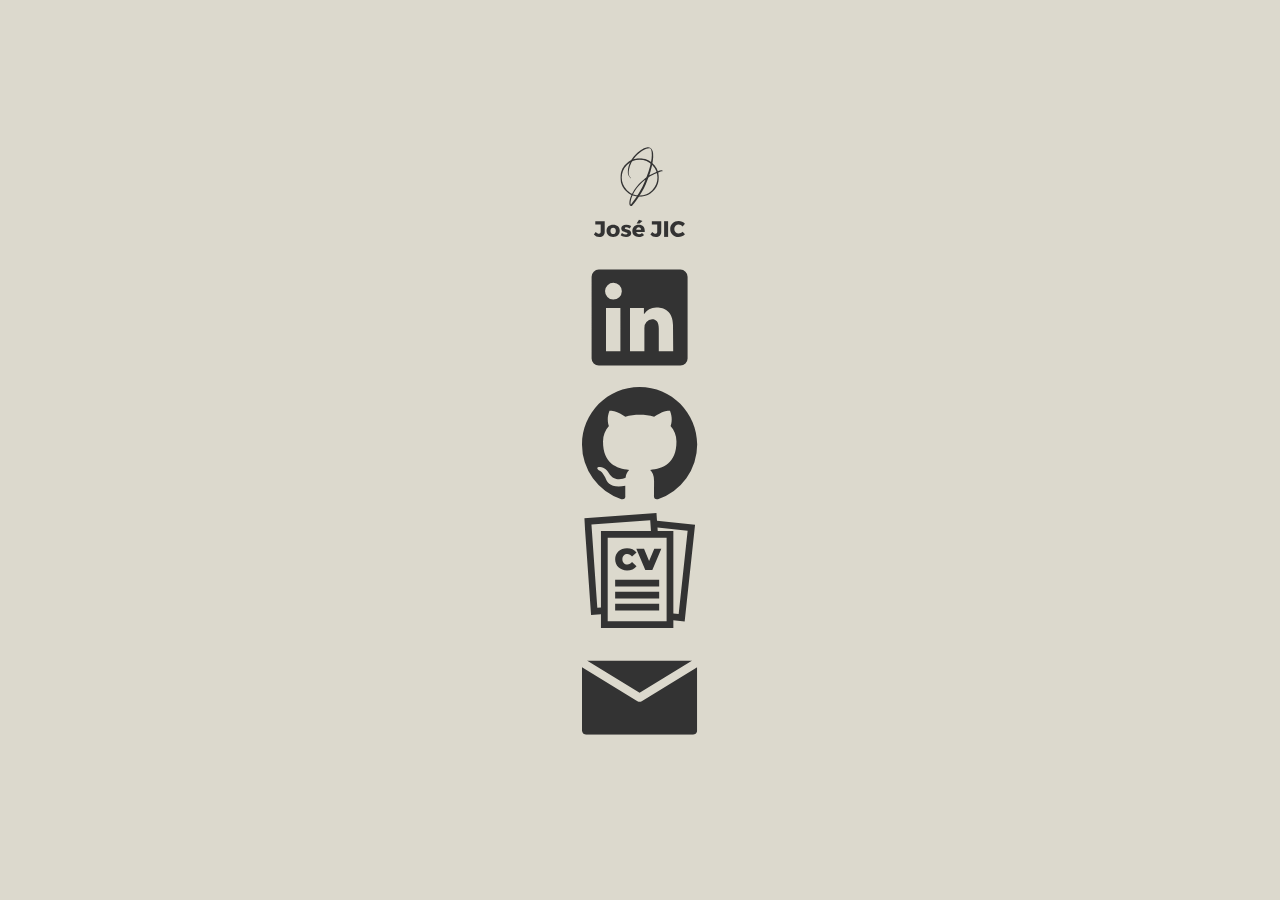
<file: index.html>
<!DOCTYPE html>
<html lang="es">
  <head>
    <meta charset="UTF-8" />
    <title>Menú | José JIC</title>
    <link rel="icon" type="image/svg" href="assets/css/landing.css" />
    <link rel="stylesheet" href="./assets/css/landing.css" />
    <link rel="preconnect" href="https://fonts.googleapis.com" />
    <link rel="preconnect" href="https://fonts.gstatic.com" crossorigin />
    <link
      href="https://fonts.googleapis.com/css2?family=Montserrat:wght@300;400;500;700&family=Open+Sans:wght@300;400;700&display=swap"
      rel="stylesheet"
    />
  </head>
  <body>
    <ul>
      <li>
        <a target="_blank" href="portfolio.html" data-text="Portfolio"
          ><svg
            xmlns="http://www.w3.org/2000/svg"
            xmlns:xlink="http://www.w3.org/1999/xlink"
            zoomAndPan="magnify"
            viewBox="0 0 375 374.999991"
            preserveAspectRatio="xMidYMid meet"
            version="1.0"
          >
            <defs>
              <g />
              <clipPath id="04015344ab">
                <path
                  d="M 124.894531 82.558594 L 250.144531 82.558594 L 250.144531 207.808594 L 124.894531 207.808594 Z M 124.894531 82.558594 "
                  clip-rule="nonzero"
                />
              </clipPath>
              <clipPath id="a1041c325a">
                <path
                  d="M 187.519531 82.558594 C 152.933594 82.558594 124.894531 110.59375 124.894531 145.183594 C 124.894531 179.769531 152.933594 207.808594 187.519531 207.808594 C 222.105469 207.808594 250.144531 179.769531 250.144531 145.183594 C 250.144531 110.59375 222.105469 82.558594 187.519531 82.558594 Z M 187.519531 82.558594 "
                  clip-rule="nonzero"
                />
              </clipPath>
            </defs>
            <g clip-path="url(#04015344ab)">
              <g clip-path="url(#a1041c325a)">
                <path
                  stroke-linecap="butt"
                  transform="matrix(0.750281, 0, 0, 0.750281, 124.894273, 82.556692)"
                  fill="none"
                  stroke-linejoin="miter"
                  d="M 83.469102 0.00253448 C 37.371773 0.00253448 0.000344073 37.368757 0.000344073 83.471292 C 0.000344073 129.568621 37.371773 166.940049 83.469102 166.940049 C 129.566431 166.940049 166.937859 129.568621 166.937859 83.471292 C 166.937859 37.368757 129.566431 0.00253448 83.469102 0.00253448 Z M 83.469102 0.00253448 "
                  stroke="currentColor"
                  stroke-width="12"
                  stroke-opacity="1"
                  stroke-miterlimit="4"
                />
              </g>
            </g>
            <g fill="currentColor" fill-opacity="1">
              <g transform="translate(149.262079, 196.873579)">
                <g>
                  <path
                    d="M 11.683594 41.117188 C 13.03125 41.117188 13.707031 39.546875 14.605469 38.871094 L 14.828125 38.648438 C 18.875 33.929688 22.695312 29.210938 26.289062 24.265625 C 33.253906 14.828125 39.769531 5.167969 45.386719 -4.941406 C 49.882812 -12.582031 54.152344 -20.445312 57.746094 -28.535156 C 60.890625 -35.726562 63.8125 -42.917969 66.285156 -50.332031 C 66.734375 -51.679688 67.632812 -52.578125 68.980469 -53.476562 C 72.125 -55.5 75.496094 -57.519531 79.09375 -59.320312 C 84.257812 -62.015625 89.652344 -64.261719 95.269531 -66.507812 C 101.785156 -69.207031 104.929688 -70.554688 110.546875 -72.125 C 111.671875 -72.574219 113.019531 -72.800781 113.917969 -73.472656 C 112.570312 -75.273438 110.773438 -75.945312 108.527344 -75.273438 C 101.785156 -73.472656 100.886719 -73.472656 94.144531 -70.777344 C 87.179688 -68.082031 80.441406 -64.710938 73.699219 -61.117188 L 70.328125 -59.320312 C 69.878906 -59.992188 70.105469 -60.667969 70.328125 -61.117188 L 73.699219 -71.453125 C 77.070312 -82.910156 79.542969 -94.59375 81.339844 -106.730469 C 82.460938 -114.367188 83.136719 -122.234375 82.238281 -130.097656 C 82.011719 -132.121094 81.789062 -133.917969 81.339844 -135.9375 C 80.441406 -140.882812 77.519531 -144.703125 73.699219 -148.074219 C 71.003906 -150.320312 67.855469 -151.21875 64.261719 -150.769531 C 60.21875 -150.09375 56.171875 -148.746094 52.351562 -146.949219 C 44.9375 -143.355469 38.199219 -138.636719 31.90625 -133.242188 C 21.570312 -124.253906 13.257812 -113.695312 7.414062 -101.335938 C 2.921875 -91.898438 0.226562 -82.238281 0 -71.902344 C -0.226562 -68.53125 0 -65.386719 0.898438 -62.238281 C 2.246094 -57.519531 4.492188 -53.476562 8.3125 -50.554688 C 9.210938 -49.882812 10.109375 -49.207031 11.234375 -49.433594 C 11.234375 -49.433594 11.011719 -49.433594 11.011719 -49.433594 L 10.335938 -50.105469 C 7.414062 -52.351562 5.617188 -55.273438 4.269531 -58.644531 C 2.921875 -62.238281 2.472656 -66.058594 2.695312 -70.105469 C 3.144531 -76.394531 4.492188 -82.6875 6.515625 -88.976562 C 9.4375 -97.515625 13.929688 -105.382812 19.324219 -112.796875 C 26.964844 -122.683594 35.5 -131.21875 45.835938 -137.960938 C 50.554688 -140.882812 55.273438 -143.578125 60.21875 -145.375 C 63.589844 -146.5 66.734375 -147.171875 70.328125 -146.949219 C 72.800781 -146.949219 74.597656 -145.601562 75.496094 -143.128906 C 76.621094 -140.65625 77.070312 -137.960938 77.519531 -135.265625 C 78.417969 -128.074219 77.96875 -120.882812 77.292969 -113.695312 C 76.171875 -105.15625 74.375 -96.394531 72.125 -88.078125 C 69.207031 -76.394531 65.160156 -65.386719 61.117188 -54.152344 C 60.667969 -53.027344 59.769531 -51.902344 58.871094 -51.230469 C 57.070312 -49.882812 55.5 -48.757812 53.925781 -47.410156 C 41.117188 -37.074219 29.660156 -25.390625 20.671875 -11.683594 C 13.929688 -1.347656 8.761719 9.4375 6.066406 21.570312 C 5.394531 25.164062 4.941406 28.984375 4.941406 32.804688 C 5.167969 34.378906 5.394531 35.726562 5.84375 37.300781 C 6.066406 37.972656 6.292969 38.871094 7.191406 39.320312 C 8.539062 40.21875 9.886719 41.117188 11.683594 41.117188 Z M 9.660156 35.949219 C 8.761719 35.050781 8.761719 33.929688 8.761719 32.804688 C 8.539062 29.433594 8.988281 26.515625 9.660156 23.367188 C 11.460938 13.929688 15.054688 5.167969 19.773438 -3.144531 C 25.613281 -13.480469 32.804688 -22.46875 41.117188 -30.78125 C 45.386719 -34.828125 49.882812 -38.871094 54.375 -42.691406 C 55.050781 -43.367188 55.722656 -43.816406 56.398438 -44.265625 C 56.621094 -44.265625 56.847656 -44.039062 56.847656 -44.039062 C 57.070312 -44.039062 57.070312 -43.816406 57.070312 -43.816406 C 56.847656 -43.140625 56.621094 -42.242188 56.171875 -41.566406 C 50.78125 -27.636719 44.039062 -14.378906 36.175781 -1.574219 C 29.210938 10.109375 21.347656 21.347656 13.03125 32.132812 C 12.132812 33.480469 11.011719 35.050781 9.660156 35.949219 Z M 9.660156 35.949219 "
                  />
                </g>
              </g>
            </g>
            <g fill="currentColor" fill-opacity="1">
              <g transform="translate(38.990306, 338.252673)">
                <g>
                  <path
                    d="M 34.921875 -51.203125 L 34.921875 -16.578125 C 34.921875 -11.171875 33.347656 -6.957031 30.203125 -3.9375 C 27.066406 -0.925781 22.742188 0.578125 17.234375 0.578125 C 10.273438 0.578125 4.410156 -2.144531 -0.359375 -7.59375 L 5.625 -16.296875 C 9.28125 -12.492188 12.859375 -10.59375 16.359375 -10.59375 C 20.015625 -10.59375 21.84375 -12.6875 21.84375 -16.875 L 21.84375 -40.6875 L 4.3125 -40.6875 L 4.3125 -51.203125 Z M 34.921875 -51.203125 "
                  />
                </g>
              </g>
            </g>
            <g fill="currentColor" fill-opacity="1">
              <g transform="translate(78.141343, 338.252673)">
                <g>
                  <path
                    d="M 23.296875 -39.8125 C 29.722656 -39.8125 34.910156 -37.972656 38.859375 -34.296875 C 42.804688 -30.617188 44.78125 -25.757812 44.78125 -19.71875 C 44.78125 -13.6875 42.804688 -8.816406 38.859375 -5.109375 C 34.910156 -1.410156 29.722656 0.4375 23.296875 0.4375 C 16.828125 0.4375 11.617188 -1.410156 7.671875 -5.109375 C 3.722656 -8.816406 1.75 -13.6875 1.75 -19.71875 C 1.75 -25.757812 3.722656 -30.617188 7.671875 -34.296875 C 11.617188 -37.972656 16.828125 -39.8125 23.296875 -39.8125 Z M 23.296875 -29.796875 C 20.671875 -29.796875 18.539062 -28.847656 16.90625 -26.953125 C 15.28125 -25.054688 14.46875 -22.597656 14.46875 -19.578125 C 14.46875 -16.503906 15.28125 -14.03125 16.90625 -12.15625 C 18.539062 -10.28125 20.671875 -9.34375 23.296875 -9.34375 C 25.878906 -9.34375 27.984375 -10.28125 29.609375 -12.15625 C 31.242188 -14.03125 32.0625 -16.503906 32.0625 -19.578125 C 32.0625 -22.597656 31.242188 -25.054688 29.609375 -26.953125 C 27.984375 -28.847656 25.878906 -29.796875 23.296875 -29.796875 Z M 23.296875 -29.796875 "
                  />
                </g>
              </g>
            </g>
            <g fill="currentColor" fill-opacity="1">
              <g transform="translate(124.669721, 338.252673)">
                <g>
                  <path
                    d="M 19.140625 -39.953125 C 24.929688 -39.953125 30.335938 -38.46875 35.359375 -35.5 L 31.046875 -27.3125 C 26.171875 -29.945312 22.03125 -31.265625 18.625 -31.265625 C 16.039062 -31.265625 14.75 -30.363281 14.75 -28.5625 C 14.75 -27.582031 15.457031 -26.765625 16.875 -26.109375 C 18.289062 -25.453125 20.019531 -24.851562 22.0625 -24.3125 C 24.101562 -23.78125 26.132812 -23.113281 28.15625 -22.3125 C 30.175781 -21.507812 31.890625 -20.226562 33.296875 -18.46875 C 34.710938 -16.71875 35.421875 -14.578125 35.421875 -12.046875 C 35.421875 -8.109375 33.882812 -5.03125 30.8125 -2.8125 C 27.75 -0.59375 23.757812 0.515625 18.84375 0.515625 C 11.882812 0.515625 5.992188 -1.335938 1.171875 -5.046875 L 5.1875 -13.078125 C 9.8125 -9.816406 14.460938 -8.1875 19.140625 -8.1875 C 22.015625 -8.1875 23.453125 -9.085938 23.453125 -10.890625 C 23.453125 -11.910156 22.753906 -12.757812 21.359375 -13.4375 C 19.972656 -14.125 18.28125 -14.734375 16.28125 -15.265625 C 14.289062 -15.804688 12.296875 -16.476562 10.296875 -17.28125 C 8.304688 -18.082031 6.613281 -19.332031 5.21875 -21.03125 C 3.832031 -22.738281 3.140625 -24.882812 3.140625 -27.46875 C 3.140625 -31.40625 4.625 -34.46875 7.59375 -36.65625 C 10.5625 -38.851562 14.410156 -39.953125 19.140625 -39.953125 Z M 19.140625 -39.953125 "
                  />
                </g>
              </g>
            </g>
            <g fill="currentColor" fill-opacity="1">
              <g transform="translate(162.140777, 338.252673)">
                <g>
                  <path
                    d="M 25.28125 -43.828125 L 15.625 -43.828125 L 23.375 -56.09375 L 34.765625 -52.078125 Z M 22.28125 -39.8125 C 29.09375 -39.8125 34.21875 -37.71875 37.65625 -33.53125 C 41.09375 -29.34375 42.585938 -23.597656 42.140625 -16.296875 L 14.46875 -16.296875 C 15.09375 -13.953125 16.207031 -12.144531 17.8125 -10.875 C 19.425781 -9.613281 21.398438 -8.984375 23.734375 -8.984375 C 27.335938 -8.984375 30.476562 -10.320312 33.15625 -13 L 39.8125 -6.5 C 35.570312 -1.875 29.847656 0.4375 22.640625 0.4375 C 16.265625 0.4375 11.1875 -1.382812 7.40625 -5.03125 C 3.632812 -8.6875 1.75 -13.535156 1.75 -19.578125 C 1.75 -25.660156 3.632812 -30.550781 7.40625 -34.25 C 11.1875 -37.957031 16.144531 -39.8125 22.28125 -39.8125 Z M 14.25 -23.078125 L 30.015625 -23.078125 C 30.015625 -25.460938 29.320312 -27.382812 27.9375 -28.84375 C 26.550781 -30.3125 24.710938 -31.046875 22.421875 -31.046875 C 20.285156 -31.046875 18.484375 -30.328125 17.015625 -28.890625 C 15.554688 -27.453125 14.632812 -25.515625 14.25 -23.078125 Z M 14.25 -23.078125 "
                  />
                </g>
              </g>
            </g>
            <g fill="currentColor" fill-opacity="1">
              <g transform="translate(206.112648, 338.252673)"><g /></g>
            </g>
            <g fill="currentColor" fill-opacity="1">
              <g transform="translate(223.058624, 338.252673)">
                <g>
                  <path
                    d="M 34.921875 -51.203125 L 34.921875 -16.578125 C 34.921875 -11.171875 33.347656 -6.957031 30.203125 -3.9375 C 27.066406 -0.925781 22.742188 0.578125 17.234375 0.578125 C 10.273438 0.578125 4.410156 -2.144531 -0.359375 -7.59375 L 5.625 -16.296875 C 9.28125 -12.492188 12.859375 -10.59375 16.359375 -10.59375 C 20.015625 -10.59375 21.84375 -12.6875 21.84375 -16.875 L 21.84375 -40.6875 L 4.3125 -40.6875 L 4.3125 -51.203125 Z M 34.921875 -51.203125 "
                  />
                </g>
              </g>
            </g>
            <g fill="currentColor" fill-opacity="1">
              <g transform="translate(262.20966, 338.252673)">
                <g>
                  <path
                    d="M 18.109375 0 L 5.109375 0 L 5.109375 -51.140625 L 18.109375 -51.140625 Z M 18.109375 0 "
                  />
                </g>
              </g>
            </g>
            <g fill="currentColor" fill-opacity="1">
              <g transform="translate(285.437342, 338.252673)">
                <g>
                  <path
                    d="M 29.078125 -51.578125 C 32.867188 -51.578125 36.601562 -50.796875 40.28125 -49.234375 C 43.957031 -47.671875 47.085938 -45.578125 49.671875 -42.953125 L 42.140625 -34.046875 C 40.492188 -36.085938 38.507812 -37.703125 36.1875 -38.890625 C 33.875 -40.085938 31.578125 -40.6875 29.296875 -40.6875 C 25.253906 -40.6875 21.867188 -39.257812 19.140625 -36.40625 C 16.410156 -33.5625 15.046875 -30.046875 15.046875 -25.859375 C 15.046875 -21.578125 16.410156 -18 19.140625 -15.125 C 21.867188 -12.25 25.253906 -10.8125 29.296875 -10.8125 C 31.429688 -10.8125 33.65625 -11.347656 35.96875 -12.421875 C 38.289062 -13.492188 40.347656 -14.953125 42.140625 -16.796875 L 49.75 -8.765625 C 46.96875 -5.941406 43.691406 -3.675781 39.921875 -1.96875 C 36.148438 -0.269531 32.390625 0.578125 28.640625 0.578125 C 20.941406 0.578125 14.535156 -1.925781 9.421875 -6.9375 C 4.304688 -11.957031 1.75 -18.21875 1.75 -25.71875 C 1.75 -33.070312 4.351562 -39.21875 9.5625 -44.15625 C 14.78125 -49.101562 21.285156 -51.578125 29.078125 -51.578125 Z M 29.078125 -51.578125 "
                  />
                </g>
              </g>
            </g></svg
        ></a>
      </li>
      <li>
        <a
          target="_blank"
          href="https://www.linkedin.com/in/jossjic/"
          data-text="LinkedIn"
          ><svg
            xmlns="http://www.w3.org/2000/svg"
            viewBox="0 0 24 24"
            data-supported-dps="24x24"
            fill="currentColor"
            focusable="false"
          >
            <path
              d="M20.5 2h-17A1.5 1.5 0 002 3.5v17A1.5 1.5 0 003.5 22h17a1.5 1.5 0 001.5-1.5v-17A1.5 1.5 0 0020.5 2zM8 19H5v-9h3zM6.5 8.25A1.75 1.75 0 118.3 6.5a1.78 1.78 0 01-1.8 1.75zM19 19h-3v-4.74c0-1.42-.6-1.93-1.38-1.93A1.74 1.74 0 0013 14.19a.66.66 0 000 .14V19h-3v-9h2.9v1.3a3.11 3.11 0 012.7-1.4c1.55 0 3.36.86 3.36 3.66z"
            ></path></svg
        ></a>
      </li>
      <li>
        <a target="_blank" href="https://github.com/jossjic" data-text="GitHub"
          ><svg
            xmlns="http://www.w3.org/2000/svg"
            viewBox="0 0 16 16"
            data-supported-dps="16x16"
            fill="currentColor"
            focusable="false"
          >
            <path
              d="M8 0c4.42 0 8 3.58 8 8a8.013 8.013 0 0 1-5.45 7.59c-.4.08-.55-.17-.55-.38 0-.27.01-1.13.01-2.2 0-.75-.25-1.23-.54-1.48 1.78-.2 3.65-.88 3.65-3.95 0-.88-.31-1.59-.82-2.15.08-.2.36-1.02-.08-2.12 0 0-.67-.22-2.2.82-.64-.18-1.32-.27-2-.27-.68 0-1.36.09-2 .27-1.53-1.03-2.2-.82-2.2-.82-.44 1.1-.16 1.92-.08 2.12-.51.56-.82 1.28-.82 2.15 0 3.06 1.86 3.75 3.64 3.95-.23.2-.44.55-.51 1.07-.46.21-1.61.55-2.33-.66-.15-.24-.6-.83-1.23-.82-.67.01-.27.38.01.53.34.19.73.9.82 1.13.16.45.68 1.31 2.69.94 0 .67.01 1.3.01 1.49 0 .21-.15.45-.55.38A7.995 7.995 0 0 1 0 8c0-4.42 3.58-8 8-8Z"
            ></path></svg
        ></a>
      </li>
      <li>
        <a
          target="_blank"
          href="https://www.canva.com/design/DAF-IgPeL64/EryWB0URrn5xZkz968ewlA/edit?utm_content=DAF-IgPeL64&utm_campaign=designshare&utm_medium=link2&utm_source=sharebutton"
          data-text="Resume"
          ><svg
            xmlns="http://www.w3.org/2000/svg"
            xmlns:xlink="http://www.w3.org/1999/xlink"
            zoomAndPan="magnify"
            viewBox="0 0 375 374.999991"
            preserveAspectRatio="xMidYMid meet"
            version="1.0"
          >
            <defs>
              <clipPath id="4bb9a43c28">
                <path
                  d="M 7.265625 0 L 368.015625 0 L 368.015625 375 L 7.265625 375 Z M 7.265625 0 "
                  clip-rule="nonzero"
                />
              </clipPath>
            </defs>
            <g clip-path="url(#4bb9a43c28)">
              <path
                fill="currentColor"
                d="M 244.195312 25.292969 L 242.433594 0.269531 L 7.300781 16.792969 L 29.488281 332.097656 L 61.699219 329.832031 L 61.699219 374.726562 L 297.414062 374.726562 L 297.414062 348.925781 L 334.207031 352.886719 L 368.074219 38.625 Z M 61.699219 307.820312 L 49.867188 308.652344 L 30.757812 37.152344 L 222.058594 23.710938 L 224.515625 58.648438 L 61.699219 58.648438 Z M 275.445312 352.769531 L 83.675781 352.769531 L 83.675781 80.601562 L 275.445312 80.601562 Z M 314.714844 328.703125 L 297.417969 326.84375 L 297.417969 58.648438 L 246.542969 58.648438 L 245.761719 47.542969 L 343.875 58.101562 Z M 314.714844 328.703125 "
              />
            </g>
            <path
              fill="currentColor"
              d="M 107.90625 239.253906 L 251.214844 239.253906 L 251.214844 217.300781 L 107.90625 217.300781 Z M 107.90625 239.253906 "
            />
            <path
              fill="currentColor"
              d="M 107.90625 278.308594 L 251.214844 278.308594 L 251.214844 256.351562 L 107.90625 256.351562 Z M 107.90625 278.308594 "
            />
            <path
              fill="currentColor"
              d="M 107.90625 317.359375 L 251.214844 317.359375 L 251.214844 295.402344 L 107.90625 295.402344 Z M 107.90625 317.359375 "
            />
            <path
              fill="currentColor"
              d="M 147.710938 167.96875 C 138.019531 167.96875 131.496094 161.25 131.496094 150.679688 C 131.496094 140.105469 138.019531 133.386719 147.710938 133.386719 C 153.9375 133.386719 158.785156 136.355469 162.839844 141.488281 L 177.570312 128.355469 C 170.75 119.460938 160.066406 114.515625 146.523438 114.515625 C 124.28125 114.515625 107.964844 129.4375 107.964844 150.679688 C 107.964844 171.917969 124.277344 186.839844 146.523438 186.835938 C 160.070312 186.835938 170.75 181.894531 177.570312 173.003906 L 162.839844 159.867188 C 158.785156 165 153.9375 167.96875 147.710938 167.96875 Z M 147.710938 167.96875 "
            />
            <path
              fill="currentColor"
              d="M 235.316406 116.097656 L 218.40625 156.503906 L 201.898438 116.097656 L 176.78125 116.097656 L 206.050781 185.257812 L 228.988281 185.257812 L 258.253906 116.097656 Z M 235.316406 116.097656 "
            /></svg
        ></a>
      </li>
      <li>
        <a
          target="_blank"
          href="mailto:jossjic_03@hotmail.com"
          data-text="Contact"
          ><svg
            xmlns="http://www.w3.org/2000/svg"
            xmlns:xlink="http://www.w3.org/1999/xlink"
            zoomAndPan="magnify"
            viewBox="0 0 375 374.999991"
            preserveAspectRatio="xMidYMid meet"
            version="1.0"
          >
            <defs>
              <clipPath id="d60b6ff855">
                <path
                  d="M 0 66.816406 L 375 66.816406 L 375 308.316406 L 0 308.316406 Z M 0 66.816406 "
                  clip-rule="nonzero"
                />
              </clipPath>
            </defs>
            <g clip-path="url(#d60b6ff855)">
              <path
                fill="currentColor"
                d="M 0 88.617188 L 0 294.773438 C 0 302.171875 6 308.175781 13.394531 308.175781 L 361.605469 308.175781 C 369 308.175781 375 302.171875 375 294.773438 L 375 88.617188 L 194.476562 199 C 190.191406 201.625 184.808594 201.625 180.523438 199 Z M 187.5 171.863281 L 15.9375 66.960938 L 359.0625 66.960938 Z M 187.5 171.863281 "
                fill-opacity="1"
              />
            </g>
          </svg>
        </a>
      </li>
    </ul>
  </body>
</html>
</file>
<file: assets/css/landing.css>
@import url("https://fonts.googleapis.com/css2?family=Zilla+Slab:wght@300&display=swap");

* {
  margin: 0;
  padding: 0;
  box-sizing: border-box;
  font-family: "Montserrat", sans-serif;
  font-family: "Open Sans", sans-serif;
}

body {
  display: flex;
  justify-content: center;
  align-items: center;
  min-height: 100vh;
  overflow: hidden;
  background: #dcd9cd;
  animation: fadeIn 1s ease-in;
}

ul {
  position: relative;
}

ul li {
  list-style: none;
  text-align: center;
}

ul li a {
  color: #333;
  text-decoration: none;
  font-size: 3rem;
  display: inline-flex;
  justify-content: center;
  padding-bottom: 10%;
  font-weight: 700;
  transition: 0.5s;
}

ul li a svg {
  width: 9vw;
  height: 9vw;
}

ul:hover li a {
  color: #0002;
}

ul li:hover a {
  color: #000;
  background: transparent;
}

ul li a[data-text^="Portfolio"]:before,
ul li a[data-text^="Contact"]:before {
  font-size: 14vw; /* Tamaño para textos largos */
  letter-spacing: 2vw; /* Espaciado de letras para textos largos */
}

ul li:hover a[data-text^="GitHub"] {
  color: #fafafa;
}

ul li a:before {
  content: "";
  position: absolute;
  top: 50%;
  left: 50%; /* Alinea el contenido al centro horizontalmente */
  transform: translate(-50%, -50%);
  display: flex;
  justify-content: center;
  align-items: center;
  font-size: 19vw; /* Utiliza una unidad relativa para el tamaño de fuente */
  color: rgba(0, 0, 0, 0.1);
  border-radius: 20%;
  z-index: -1;
  opacity: 0;
  font-weight: 900;
  text-transform: uppercase;
  letter-spacing: 4vw; /* Utiliza una unidad relativa para el espaciado de letras */
  transition: letter-spacing 0.5s, left 0.5s;
}

ul li a:hover:before {
  content: attr(data-text);
  opacity: 1;
  left: 50%;
  letter-spacing: 1vw; /* Utiliza una unidad relativa para el espaciado de letras */
  width: 100vw; /* Ajusta el ancho al ancho de la ventana */
  height: 100vw; /* Ajusta la altura al ancho de la ventana */
}

ul li:nth-child(6n + 1) a:before {
  background: #1e82c5;
}

ul li:nth-child(6n + 2) a:before {
  background: #0a66c2;
}

ul li:nth-child(6n + 3) a:before {
  background: #1f2328;
}

ul li:nth-child(6n + 4) a:before {
  background: #7d2ae7;
}

ul li:nth-child(6n + 5) a:before {
  background: #fd7979;
}

@keyframes fadeIn {
  from {
    opacity: 0;
  }
  to {
    opacity: 1;
  }
}

/* Media Query para Pantallas Pequeñas */
@media screen and (max-width: 768px) {
  ul li a {
    font-size: 2em;
    padding: 5px 10px;
  }
  ul li a:before {
    content: "";
    position: absolute;
    top: 50%;
    left: 50%; /* Alinea el contenido al centro horizontalmente */
    transform: translate(-50%, -50%);
    display: flex;
    justify-content: center;
    align-items: center;
    font-size: 19vw; /* Utiliza una unidad relativa para el tamaño de fuente */
    color: rgba(0, 0, 0, 0.1);
    border-radius: 20%;
    z-index: -1;
    opacity: 0;
    font-weight: 900;
    text-transform: uppercase;
    letter-spacing: 4vw; /* Utiliza una unidad relativa para el espaciado de letras */
    transition: letter-spacing 0.5s, left 0.5s;
  }
}
</file>
